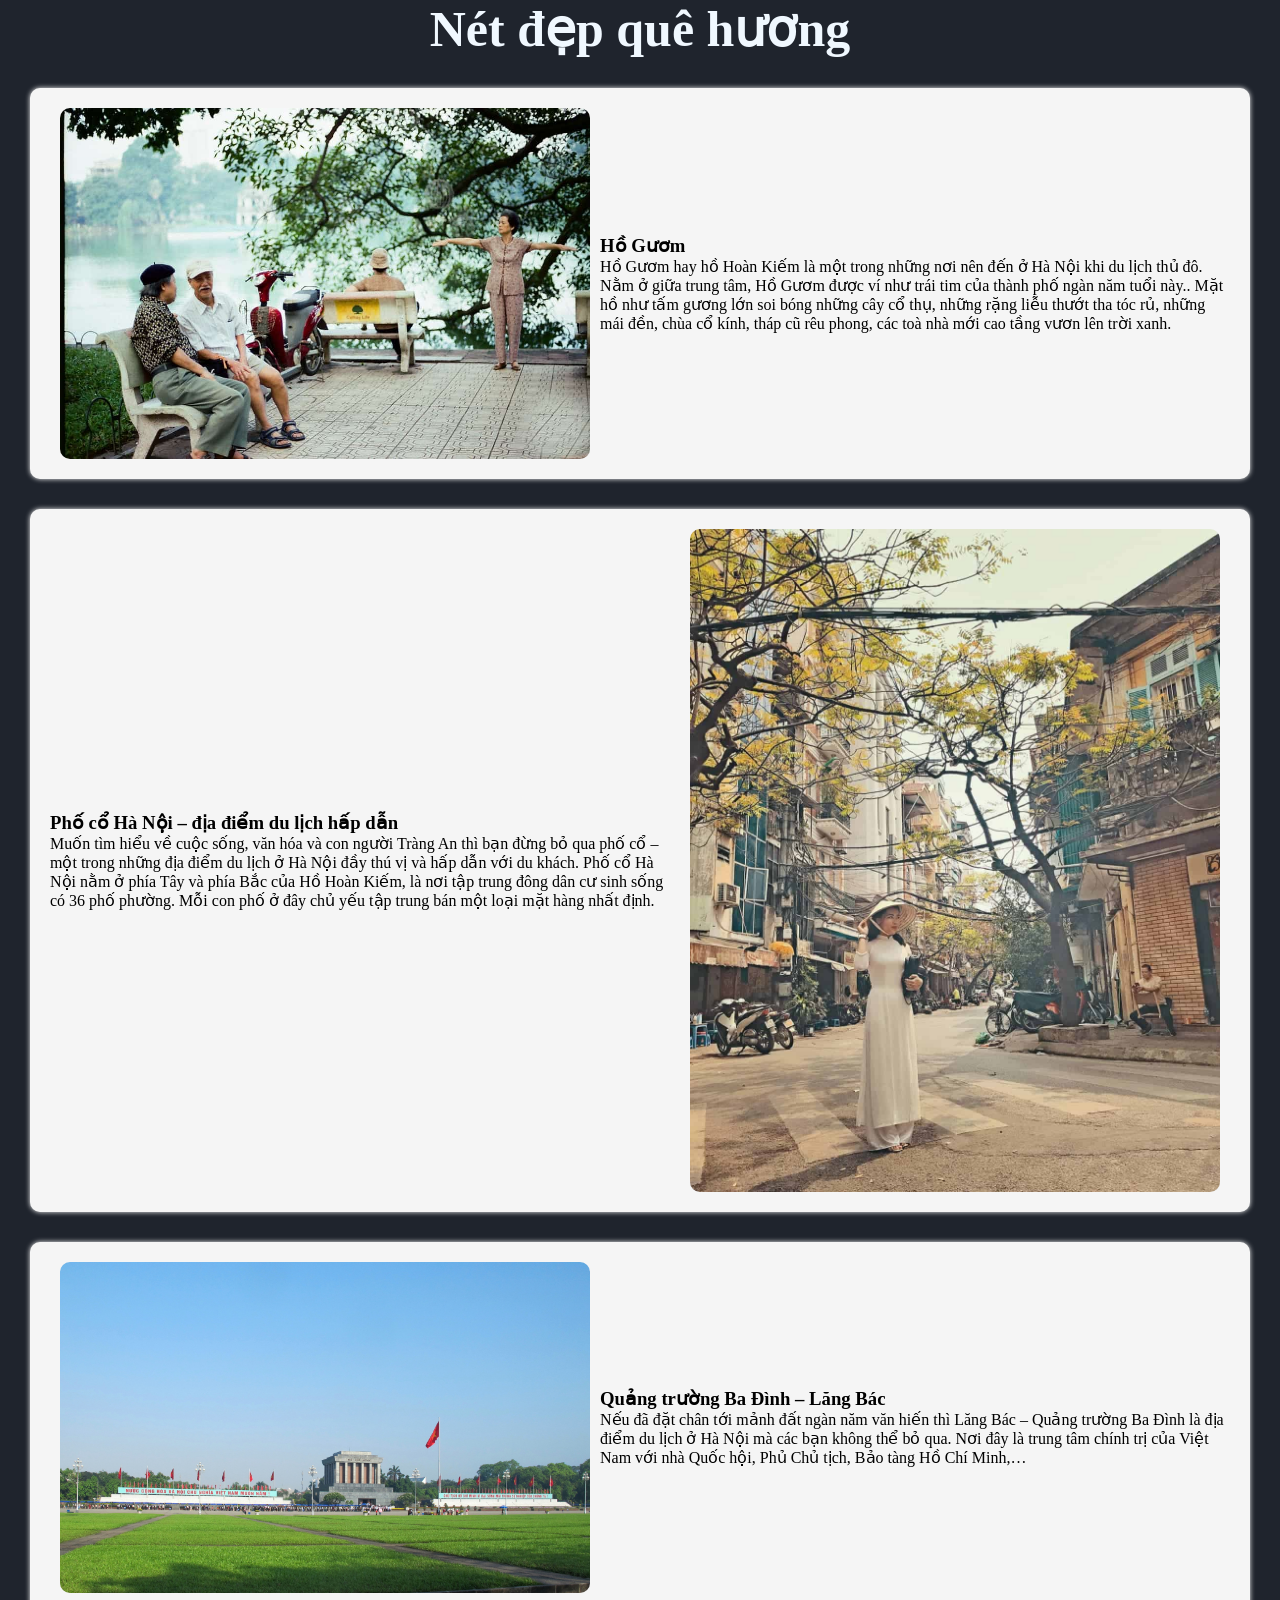
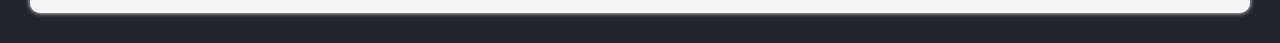
<file: main-country.html>
<!DOCTYPE html>
<html lang="en">

<head>
    <meta charset="UTF-8">
    <meta http-equiv="X-UA-Compatible" content="IE=edge">
    <meta name="viewport" content="width=device-width, initial-scale=1.0">
    <link rel="stylesheet" href="style-country.css">
    <title>Nét đẹp quê hương.</title>
</head>

<body>
    <h1>Nét đẹp quê hương</h1>
    <div class="box" style="--i:1">
        <img src="./dia-diem-du-lich-ha-noi.jpg" alt="">
        <div class="info">
            <h3>Hồ Gươm</h3>
            <p>Hồ Gươm hay hồ Hoàn Kiếm là một trong những nơi nên đến ở Hà Nội khi du lịch thủ đô. Nằm ở giữa trung
                tâm, Hồ Gươm được ví như trái tim của thành phố ngàn năm tuổi này.. Mặt hồ như tấm gương lớn soi bóng
                những cây cổ thụ, những rặng liễu thướt tha tóc rủ, những mái đền, chùa cổ kính, tháp cũ rêu phong, các
                toà nhà mới cao tầng vươn lên trời xanh.</p>
        </div>
    </div>
    <div class="box" style="--i:2">
        <div class="info">
            <h3> Phố cổ Hà Nội – địa điểm du lịch hấp dẫn</h3>
            <p>Muốn tìm hiểu về cuộc sống, văn hóa và con người Tràng An thì bạn đừng bỏ qua phố cổ – một trong những
                địa điểm du lịch ở Hà Nội đầy thú vị và hấp dẫn với du khách. Phố cổ Hà Nội nằm ở phía Tây và phía Bắc
                của Hồ Hoàn Kiếm, là nơi tập trung đông dân cư sinh sống có 36 phố phường. Mỗi con phố ở đây chủ yếu tập
                trung bán một loại mặt hàng nhất định. </p>
        </div>
        <img src="./pho-co-ha-noi.jpg" alt="">
    </div>
    <div class="box" style="--i:3">
        <img src="./quang-truong-ba-dinh.jpg" alt="">
        <div class="info">
            <h3> Quảng trường Ba Đình – Lăng Bác</h3>
            <p>Nếu đã đặt chân tới mảnh đất ngàn năm văn hiến thì Lăng Bác – Quảng trường Ba Đình là địa điểm du lịch ở
                Hà Nội mà các bạn không thể bỏ qua. Nơi đây là trung tâm chính trị của Việt Nam với nhà Quốc hội, Phủ
                Chủ tịch, Bảo tàng Hồ Chí Minh,…
            </p>
        </div>
    </div>
</body>

</html>
</file>
<file: style-country.css>
* {
    padding: 0;
    margin: 0;
    box-sizing: border-box;
}

body {
    background: #1f242d;
}
h1{
    color: aliceblue;
    text-align: center;
    font-size: 50px;
}
.box{
    margin: 30px;
    display: flex;
    align-items: center;
    justify-content: space-between;
    padding: 10px 20px;
    background: whitesmoke;
    border-radius: 10px;
    box-shadow: 0 0 5px whitesmoke;
    opacity: 0;
    animation: slideBottom 1s ease forwards;
    animation-delay: calc(.5s * var(--i));
}

.box img{
    padding: 10px 10px;
    border-radius: 20px;
    width: 550px;
}

@keyframes slideBottom {
    0% {
        opacity: 0;
        transform: translateY(-100px);
    }

    100% {
        opacity: 1;
        transform: translateY(0px);
    }
}
</file>
